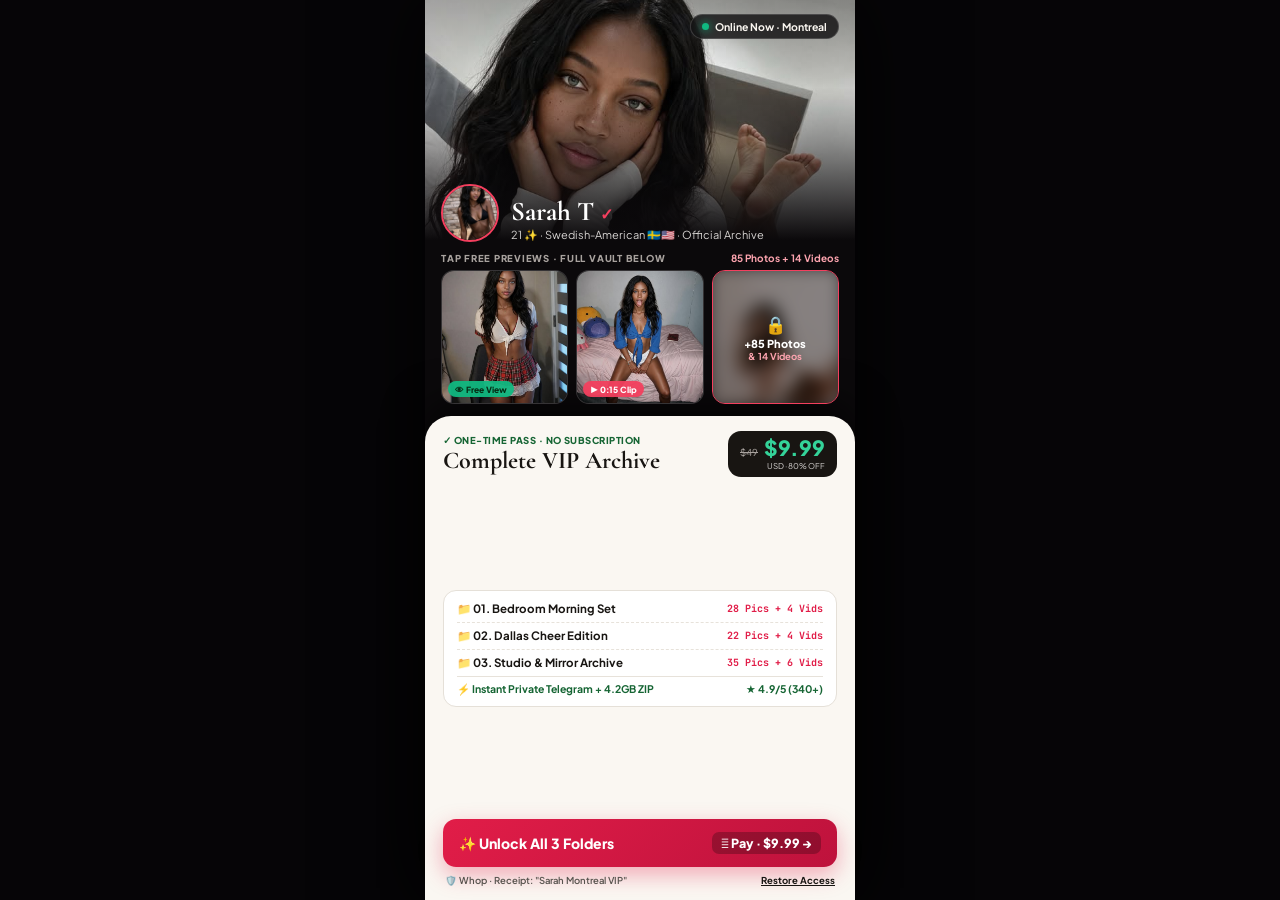
<file: sarah-montreal-vip/index.html>
<!DOCTYPE html>
<html lang="en">
<head>
  <meta charset="UTF-8" />
  <meta name="viewport" content="width=device-width, initial-scale=1.0, viewport-fit=cover" />
  <title>Sarah T (@sarahmontrealm) — Official VIP Digital Archive</title>
  <meta name="description" content="Sarah T (@sarahmontrealm) Official VIP Digital Archive — 85 High-Res Photos & 14 Exclusive Videos across 3 organized folders. $9.99 USD One-Time Pass." />
  <link rel="preconnect" href="https://fonts.googleapis.com" />
  <link rel="preconnect" href="https://fonts.gstatic.com" crossorigin />
  <link rel="preconnect" href="https://whop.com" />
  <link href="https://fonts.googleapis.com/css2?family=Cormorant+Garamond:ital,wght@0,600;0,700;1,500&family=Plus+Jakarta+Sans:wght@400;500;600;700;800&family=JetBrains+Mono:wght@500;700&display=swap" rel="stylesheet" />
  <link rel="stylesheet" href="./styles.css" />
  <script defer src="https://cdn.whop.com/elements/amber/elements.js" data-whop-elements></script>
</head>
<body>

  <main class="app-shell" id="app-shell">

    <!-- =================================================================== -->
    <!-- SCREEN 1: HYBRID A + C LANDING VIEW                                 -->
    <!-- =================================================================== -->
    <section id="landing-view" class="screen-view active" aria-label="Sarah T VIP Archive Landing">

      <!-- TOP HALF (OPTION A): DARK VELVET IMPULSE HERO & 3 TEASER CARDS -->
      <header class="hero-section">
        <img src="./assets/sarah-12.jpg" alt="Sarah T Portrait" class="hero-bg-img" />
        <div class="hero-gradient"></div>

        <div class="live-status-pill" aria-label="Creator online status">
          <span class="live-dot"></span>
          <span>Online Now · Montreal</span>
        </div>

        <div class="creator-identity">
          <img src="./assets/sarah-1.jpg" alt="Sarah T Avatar" class="creator-avatar" />
          <div class="creator-text">
            <h1 class="creator-name">Sarah T <span class="verified-check" aria-label="Verified">✓</span></h1>
            <p class="creator-bio">21 ✨ · Swedish-American 🇸🇪🇺🇸 · Official Archive</p>
          </div>
        </div>
      </header>

      <section class="teaser-section" aria-label="Free Previews and Locked Vault">
        <div class="teaser-header-row">
          <span class="teaser-label">Tap Free Previews · Full Vault Below</span>
          <span class="teaser-count">85 Photos + 14 Videos</span>
        </div>

        <div class="teaser-bento-grid">
          <button type="button" class="teaser-card" data-teaser="free-photo" data-slide-index="0" aria-label="Open Free Photo Preview">
            <img src="./assets/sarah-10.jpg" alt="Free Preview 1" />
            <span class="teaser-badge badge-free">👁 Free View</span>
          </button>

          <button type="button" class="teaser-card" data-teaser="free-clip" data-slide-index="1" aria-label="Open 15 Second Video Clip Preview">
            <img src="./assets/sarah-9.jpg" alt="0:15 Clip Preview" />
            <span class="teaser-badge badge-clip">▶ 0:15 Clip</span>
          </button>

          <button type="button" class="teaser-card teaser-locked" data-teaser="locked-vault" aria-label="Unlock +85 Photos and 14 Videos">
            <img src="./assets/sarah-11.jpg" alt="Locked Archive Preview" class="blurred-img" />
            <div class="locked-overlay">
              <span class="lock-icon" aria-hidden="true">🔒</span>
              <span class="lock-primary">+85 Photos</span>
              <span class="lock-secondary">&amp; 14 Videos</span>
            </div>
          </button>
        </div>
      </section>

      <!-- BOTTOM HALF (OPTION C): WARM CREAM EDITORIAL TRUST & FOLDER SHEET -->
      <section class="editorial-trust-sheet" aria-label="Package Contents and One-Time Checkout">
        <div class="offer-header-row">
          <div class="offer-title-group">
            <div class="eyebrow-pass">✓ One-Time Pass · No Subscription</div>
            <h2 class="offer-heading">Complete VIP Archive</h2>
          </div>
          <div class="price-badge-box" aria-label="Price $9.99 USD, discounted from $49">
            <div class="price-top-line">
              <span class="price-strike">$49</span>
              <span class="price-current">$9.99</span>
            </div>
            <div class="price-sub-line">USD · 80% OFF</div>
          </div>
        </div>

        <!-- Unified 3-Folder Checklist Card -->
        <div id="folder-checklist" class="folder-checklist-card" role="list" aria-label="Included Folders">
          <div class="folder-row" role="listitem">
            <span class="folder-name">📁 <strong>01. Bedroom Morning Set</strong></span>
            <span class="folder-count">28 Pics + 4 Vids</span>
          </div>
          <div class="folder-row folder-divider-dashed" role="listitem">
            <span class="folder-name">📁 <strong>02. Dallas Cheer Edition</strong></span>
            <span class="folder-count">22 Pics + 4 Vids</span>
          </div>
          <div class="folder-row folder-divider-dashed" role="listitem">
            <span class="folder-name">📁 <strong>03. Studio &amp; Mirror Archive</strong></span>
            <span class="folder-count">35 Pics + 6 Vids</span>
          </div>
          <div class="folder-row folder-proof-row">
            <span>⚡ Instant Private Telegram + 4.2GB ZIP</span>
            <span>★ 4.9/5 (340+)</span>
          </div>
        </div>

        <!-- Primary 1-Tap Impulse CTA -->
        <div class="cta-footer-group">
          <button type="button" id="open-checkout-btn" class="primary-unlock-btn">
            <span>✨ Unlock All 3 Folders</span>
            <span class="btn-price-pill"> Pay · $9.99 →</span>
          </button>

          <div class="trust-restore-footer">
            <span class="discreet-statement">🛡️ Whop · Receipt: "Sarah Montreal VIP"</span>
            <button type="button" id="restore-access-btn" class="restore-link-btn">Restore Access</button>
          </div>
        </div>
      </section>

    </section>

    <!-- =================================================================== -->
    <!-- SCREEN 3: UNLOCKED VAULT VIEW (TELEGRAM + ZIP + FOLDER BROWSER)     -->
    <!-- =================================================================== -->
    <section id="vault-view" class="screen-view vault-screen" hidden aria-label="Unlocked VIP Archive">
      <header class="vault-top-bar">
        <div class="vault-brand">
          <img src="./assets/sarah-1.jpg" alt="Sarah T" class="vault-mini-avatar" />
          <div>
            <div class="vault-title">Sarah Montreal VIP Archive</div>
            <div class="vault-subtitle" id="vault-receipt-subtitle">🔓 Lifetime Access Active · All 3 Folders</div>
          </div>
        </div>
        <span class="vault-status-pill">PAID · $9.99</span>
      </header>

      <!-- Green Confirmation Banner + 1-Tap Copy Permanent Link (Upgrade #4) -->
      <div class="vault-success-banner">
        <div class="success-banner-left">
          <span class="success-check-circle" aria-hidden="true">✓</span>
          <div>
            <div class="success-heading">Unlocked! All 3 Folders Ready</div>
            <div class="success-sub" id="vault-email-display">Backup link saved to your browser</div>
          </div>
        </div>
        <button type="button" id="copy-vault-link-btn" class="copy-link-btn">🔗 Copy Link</button>
      </div>

      <!-- 1-Row Delivery Action Buttons (Telegram Auto-Invite + Master ZIP) -->
      <div class="delivery-actions-row">
        <a id="telegram-join-btn" href="https://t.me/+SarahMontrealVIPVault" target="_blank" rel="noopener noreferrer" class="delivery-btn btn-telegram">
          ✈️ Join Telegram Vault
        </a>
        <button type="button" id="download-zip-btn" class="delivery-btn btn-zip">
          📥 Download ZIP (4.2G)
        </button>
      </div>

      <!-- Single-Line Non-Wrapping Folder Filter Pills (Upgrade #5) -->
      <div id="vault-filter-bar" class="vault-filter-bar" role="tablist" aria-label="Filter archive by folder">
        <button type="button" class="filter-pill active" role="tab" aria-selected="true" data-folder="all">All (99)</button>
        <button type="button" class="filter-pill" role="tab" aria-selected="false" data-folder="bedroom">01. Bedroom (32)</button>
        <button type="button" class="filter-pill" role="tab" aria-selected="false" data-folder="cheer">02. Cheer (26)</button>
        <button type="button" class="filter-pill" role="tab" aria-selected="false" data-folder="studio">03. Studio (41)</button>
      </div>

      <!-- Unlocked Media Grid (Populated & Filtered Dynamically) -->
      <div id="vault-grid" class="vault-media-grid" aria-live="polite"></div>
    </section>

    <!-- =================================================================== -->
    <!-- UPGRADE #1: INTERACTIVE STORY PREVIEW LIGHTBOX MODAL                -->
    <!-- =================================================================== -->
    <div id="story-lightbox" class="modal-backdrop" hidden role="dialog" aria-modal="true" aria-label="Free Preview Story Lightbox">
      <div class="story-modal-card">
        <div class="story-progress-bars" id="story-progress-bars">
          <div class="story-bar active"><span class="story-bar-fill"></span></div>
          <div class="story-bar"><span class="story-bar-fill"></span></div>
          <div class="story-bar"><span class="story-bar-fill"></span></div>
          <div class="story-bar"><span class="story-bar-fill"></span></div>
        </div>

        <div class="story-top-bar">
          <div class="story-author">
            <img src="./assets/sarah-1.jpg" alt="Sarah T" class="story-avatar" />
            <div>
              <div class="story-author-name">Sarah T ✓</div>
              <div class="story-slide-caption" id="story-slide-caption">Free Preview 1 of 4 · Bedroom Set</div>
            </div>
          </div>
          <button type="button" id="close-story-btn" class="circle-close-btn" aria-label="Close preview">✕</button>
        </div>

        <div class="story-stage">
          <img id="story-slide-img" src="./assets/sarah-10.jpg" alt="Story Preview Slide" class="story-media-img" />
          <div id="story-video-badge" class="story-video-indicator" hidden>▶ 0:15 HD Teaser Loop Playing</div>
          <button type="button" id="story-prev-btn" class="story-nav-zone story-nav-prev" aria-label="Previous slide">‹</button>
          <button type="button" id="story-next-btn" class="story-nav-zone story-nav-next" aria-label="Next slide">›</button>
        </div>

        <div class="story-sticky-footer">
          <button type="button" id="story-unlock-btn" class="primary-unlock-btn">
            <span>✨ Unlock All 85 Photos + 14 Vids</span>
            <span class="btn-price-pill">$9.99 →</span>
          </button>
        </div>
      </div>
    </div>

    <!-- =================================================================== -->
    <!-- SCREEN 2: EMBEDDED WHOP $9.99 USD CHECKOUT DRAWER (UPGRADE #3)      -->
    <!-- =================================================================== -->
    <div id="checkout-sheet" class="drawer-backdrop" hidden role="dialog" aria-modal="true" aria-label="Whop Instant Checkout">
      <div class="checkout-drawer-card">
        <div class="drawer-top-bar">
          <span class="drawer-eyebrow">⚡ Instant Whop Checkout</span>
          <button type="button" id="close-checkout-btn" class="circle-close-btn" aria-label="Close checkout">✕</button>
        </div>

        <div class="checkout-summary-card">
          <div class="summary-left">
            <img src="./assets/sarah-1.jpg" alt="Sarah Montreal VIP" class="summary-thumb" />
            <div>
              <div class="summary-title">Sarah Montreal VIP Pass</div>
              <div class="summary-perk">✓ All 3 Folders · 1-Time Payment</div>
            </div>
          </div>
          <div class="summary-right">
            <div class="summary-price">$9.99</div>
            <div class="summary-currency">USD Total</div>
          </div>
        </div>

        <!-- 1-Tap Express Wallets -->
        <div class="express-wallet-grid">
          <button type="button" id="apple-pay-btn" class="wallet-btn wallet-apple" aria-label="Pay $9.99 with Apple Pay">
             Pay
          </button>
          <button type="button" id="cashapp-pay-btn" class="wallet-btn wallet-cashapp" aria-label="Pay $9.99 with Cash App Pay">
            $ Cash App Pay
          </button>
        </div>

        <div class="checkout-divider">— OR PAY WITH CARD / CRYPTO —</div>

        <!-- Optional Live Whop Elements Mount Container -->
        <div
          id="whop-embed-container"
          data-whop-checkout-plan-id="plan_sarah_vip_999"
          data-whop-checkout-theme="light"
          hidden
        ></div>

        <!-- Apple-Style Grouped Email + Card Form -->
        <form id="checkout-form" class="checkout-form" novalidate>
          <div class="grouped-input-card">
            <label class="grouped-row" for="checkout-email">
              <span class="grouped-label">Email</span>
              <input
                type="email"
                id="checkout-email"
                name="email"
                placeholder="you@gmail.com (for ZIP &amp; backup link)"
                autocomplete="email"
                required
              />
            </label>
            <label class="grouped-row" for="checkout-card">
              <span class="grouped-label">Card</span>
              <input
                type="text"
                id="checkout-card"
                name="card"
                value="4242 •••• 4242 · 08/28 · 888"
                aria-label="Card number"
              />
            </label>
          </div>

          <p id="checkout-error" class="form-error-msg" role="alert" hidden></p>

          <button type="submit" id="submit-checkout-btn" class="dark-submit-btn">
            🔒 Complete 1-Time Order · $9.99 USD →
          </button>
        </form>

        <div class="drawer-guarantee-line">
          ✓ 256-Bit SSL by Whop · ✓ Never Billed Again · ✓ Instant Unlock
        </div>
      </div>
    </div>

    <!-- =================================================================== -->
    <!-- UPGRADE #4: RESTORE ACCESS MODAL                                    -->
    <!-- =================================================================== -->
    <div id="restore-modal" class="modal-backdrop" hidden role="dialog" aria-modal="true" aria-label="Restore VIP Archive Access">
      <div class="restore-modal-card">
        <div class="drawer-top-bar">
          <span class="drawer-eyebrow">🔓 Restore Your VIP Pass</span>
          <button type="button" id="close-restore-btn" class="circle-close-btn" aria-label="Close restore modal">✕</button>
        </div>
        <p class="restore-desc">Already purchased the $9.99 VIP Pass? Enter the email used at Whop checkout to restore your unlocked folders immediately.</p>
        <input type="email" id="restore-email-input" class="restore-input" placeholder="Enter your checkout email..." />
        <p id="restore-error" class="form-error-msg" role="alert" hidden></p>
        <button type="button" id="restore-submit-btn" class="dark-submit-btn">Restore Unlocked Archive →</button>
      </div>
    </div>

    <!-- =================================================================== -->
    <!-- UPGRADE #5: MEDIA VIEWER & ZIP DOWNLOAD MODAL                       -->
    <!-- =================================================================== -->
    <div id="media-viewer-modal" class="modal-backdrop" hidden role="dialog" aria-modal="true" aria-label="Unlocked Media Viewer">
      <div class="media-modal-card">
        <div class="story-top-bar">
          <div>
            <div class="story-author-name" id="media-modal-title">02. Dallas Cheer Video</div>
            <div class="story-slide-caption" id="media-modal-subtitle">4K Unlocked Stream · Included in VIP Pass</div>
          </div>
          <button type="button" id="close-media-modal-btn" class="circle-close-btn" aria-label="Close media viewer">✕</button>
        </div>
        <div class="media-stage" id="media-modal-stage">
          <img id="media-modal-img" src="./assets/sarah-9.jpg" alt="Unlocked Media" class="story-media-img" />
        </div>
        <div class="media-modal-actions" id="media-modal-actions"></div>
      </div>
    </div>

  </main>

  <script type="module" src="./app.js"></script>
</body>
</html>
</file>
<file: sarah-montreal-vip/styles.css>
:root {
  --bg-obsidian: #0B090B;
  --bg-cream: #FAF7F2;
  --surface-card: #FFFFFF;
  --ink-primary: #181512;
  --ink-muted: #57534E;
  --accent-rose: #E11D48;
  --accent-rose-bright: #F43F5E;
  --trust-green: #166534;
  --trust-green-bg: #DCFCE7;
  --emerald-live: #10B981;
  --border-warm: #E5E0D8;
  --font-serif: 'Cormorant Garamond', Georgia, serif;
  --font-sans: 'Plus Jakarta Sans', -apple-system, BlinkMacSystemFont, sans-serif;
  --font-mono: 'JetBrains Mono', monospace;
}

* {
  box-sizing: border-box;
  margin: 0;
  padding: 0;
  -webkit-tap-highlight-color: transparent;
}

html, body {
  background: #060507;
  color: #FAF6F0;
  font-family: var(--font-sans);
  min-height: 100dvh;
  overflow-x: hidden;
}

button, input {
  font-family: inherit;
}

.app-shell {
  width: 100%;
  max-width: 430px;
  min-height: 100dvh;
  margin: 0 auto;
  background: var(--bg-obsidian);
  position: relative;
  display: flex;
  flex-direction: column;
  box-shadow: 0 0 80px rgba(0, 0, 0, 0.85);
}

.screen-view {
  min-height: 100dvh;
  display: flex;
  flex-direction: column;
}

.screen-view[hidden] {
  display: none !important;
}

/* ========================================================================= */
/* SCREEN 1 TOP HALF: DARK VELVET IMPULSE HERO & 3 BENTO TEASER CARDS        */
/* ========================================================================= */
.hero-section {
  position: relative;
  height: clamp(195px, 31dvh, 250px);
  flex-shrink: 0;
  overflow: hidden;
}

.hero-bg-img {
  width: 100%;
  height: 100%;
  object-fit: cover;
  object-position: center 22%;
  display: block;
}

.hero-gradient {
  position: absolute;
  inset: 0;
  background: linear-gradient(180deg, rgba(11, 9, 11, 0.25) 0%, transparent 35%, #0B090B 96%);
}

.live-status-pill {
  position: absolute;
  top: 14px;
  right: 16px;
  background: rgba(11, 9, 11, 0.78);
  backdrop-filter: blur(10px);
  border: 1px solid rgba(255, 255, 255, 0.16);
  padding: 5px 11px;
  border-radius: 99px;
  font-size: 10.5px;
  font-weight: 700;
  color: #FAF6F0;
  display: inline-flex;
  align-items: center;
  gap: 6px;
}

.live-dot {
  width: 7px;
  height: 7px;
  border-radius: 50%;
  background: var(--emerald-live);
  box-shadow: 0 0 8px var(--emerald-live);
}

.creator-identity {
  position: absolute;
  bottom: 8px;
  left: 16px;
  right: 16px;
  display: flex;
  align-items: flex-end;
  gap: 12px;
}

.creator-avatar {
  width: 58px;
  height: 58px;
  border-radius: 50%;
  border: 2.5px solid var(--accent-rose-bright);
  object-fit: cover;
  flex-shrink: 0;
}

.creator-name {
  font-family: var(--font-serif);
  font-size: 27px;
  font-weight: 700;
  line-height: 1;
  color: #FFFFFF;
}

.verified-check {
  color: var(--accent-rose-bright);
  font-size: 16px;
}

.creator-bio {
  font-size: 11px;
  color: #D6D3D1;
  margin-top: 3px;
}

/* Teaser Section */
.teaser-section {
  padding: 2px 16px 12px;
  flex-shrink: 0;
}

.teaser-header-row {
  display: flex;
  justify-content: space-between;
  align-items: center;
  margin-bottom: 6px;
}

.teaser-label {
  font-size: 9.5px;
  font-weight: 800;
  text-transform: uppercase;
  letter-spacing: 0.08em;
  color: #A8A29E;
}

.teaser-count {
  font-size: 10px;
  color: #FDA4AF;
  font-weight: 700;
}

.teaser-bento-grid {
  display: grid;
  grid-template-columns: repeat(3, 1fr);
  gap: 8px;
}

.teaser-card {
  height: clamp(106px, 17dvh, 134px);
  border-radius: 13px;
  overflow: hidden;
  position: relative;
  border: 1px solid rgba(255, 255, 255, 0.14);
  background: #141214;
  cursor: pointer;
  padding: 0;
  transition: transform 0.16s ease;
}

.teaser-card:active {
  transform: scale(0.97);
}

.teaser-card img {
  width: 100%;
  height: 100%;
  object-fit: cover;
  display: block;
}

.teaser-badge {
  position: absolute;
  bottom: 6px;
  left: 6px;
  font-size: 8.5px;
  font-weight: 800;
  padding: 2.5px 7px;
  border-radius: 99px;
  white-space: nowrap;
}

.badge-free {
  background: rgba(16, 185, 129, 0.94);
  color: #052E16;
}

.badge-clip {
  background: rgba(244, 63, 94, 0.94);
  color: #FFFFFF;
}

.teaser-locked {
  border: 1.5px solid var(--accent-rose-bright);
}

.blurred-img {
  filter: blur(8px) brightness(0.55);
  transform: scale(1.08);
}

.locked-overlay {
  position: absolute;
  inset: 0;
  display: flex;
  flex-direction: column;
  align-items: center;
  justify-content: center;
  text-align: center;
}

.lock-icon {
  font-size: 17px;
  margin-bottom: 2px;
}

.lock-primary {
  font-size: 11px;
  font-weight: 800;
  color: #FFFFFF;
}

.lock-secondary {
  font-size: 9.5px;
  font-weight: 700;
  color: #FDA4AF;
}

/* ========================================================================= */
/* SCREEN 1 BOTTOM HALF: WARM CREAM EDITORIAL TRUST & FOLDER SHEET           */
/* ========================================================================= */
.editorial-trust-sheet {
  flex: 1;
  background: var(--bg-cream);
  color: var(--ink-primary);
  border-radius: 26px 26px 0 0;
  padding: 15px 18px calc(14px + env(safe-area-inset-bottom, 0px));
  display: flex;
  flex-direction: column;
  justify-content: space-between;
  gap: 10px;
  box-shadow: 0 -12px 40px rgba(0, 0, 0, 0.7);
}

.offer-header-row {
  display: flex;
  justify-content: space-between;
  align-items: center;
  gap: 8px;
}

.eyebrow-pass {
  font-size: 9.5px;
  font-weight: 800;
  color: var(--trust-green);
  text-transform: uppercase;
  letter-spacing: 0.05em;
  white-space: nowrap;
}

.offer-heading {
  font-family: var(--font-serif);
  font-size: 24px;
  font-weight: 700;
  color: var(--ink-primary);
  line-height: 1.08;
  margin-top: 2px;
}

.price-badge-box {
  text-align: right;
  background: var(--ink-primary);
  color: #FFFFFF;
  padding: 6px 12px;
  border-radius: 13px;
  flex-shrink: 0;
}

.price-strike {
  font-size: 9.5px;
  color: #A8A29E;
  text-decoration: line-through;
  margin-right: 3px;
}

.price-current {
  font-size: 21px;
  font-weight: 800;
  color: #34D399;
  line-height: 1;
}

.price-sub-line {
  font-size: 8px;
  color: #D6D3D1;
  margin-top: 1px;
}

/* Unified 3-Folder Checklist Card */
.folder-checklist-card {
  background: var(--surface-card);
  border: 1px solid var(--border-warm);
  border-radius: 13px;
  padding: 10px 13px;
  display: flex;
  flex-direction: column;
  gap: 6px;
  font-size: 11.5px;
}

.folder-row {
  display: flex;
  justify-content: space-between;
  align-items: center;
}

.folder-divider-dashed {
  border-top: 1px dashed #E7E2DA;
  padding-top: 5px;
}

.folder-count {
  font-family: var(--font-mono);
  font-size: 10px;
  color: var(--accent-rose);
  font-weight: 700;
  white-space: nowrap;
}

.folder-proof-row {
  border-top: 1px solid #E7E2DA;
  padding-top: 5px;
  font-size: 10.5px;
  color: var(--trust-green);
  font-weight: 700;
}

/* Primary Impulse CTA & Footer */
.primary-unlock-btn {
  width: 100%;
  border: none;
  background: linear-gradient(135deg, #E11D48, #BE123C);
  color: #FFFFFF;
  padding: 13px 16px;
  border-radius: 13px;
  display: flex;
  justify-content: space-between;
  align-items: center;
  font-size: 14px;
  font-weight: 800;
  cursor: pointer;
  box-shadow: 0 8px 22px rgba(225, 29, 72, 0.35);
  transition: transform 0.14s ease, filter 0.14s ease;
}

.primary-unlock-btn:active {
  transform: scale(0.985);
}

.btn-price-pill {
  background: rgba(0, 0, 0, 0.25);
  padding: 3px 9px;
  border-radius: 7px;
  font-size: 12.5px;
  white-space: nowrap;
}

.trust-restore-footer {
  display: flex;
  justify-content: space-between;
  align-items: center;
  margin-top: 7px;
  padding: 0 2px;
  font-size: 9.5px;
  color: var(--ink-muted);
  font-weight: 600;
}

.restore-link-btn {
  background: none;
  border: none;
  color: var(--ink-primary);
  text-decoration: underline;
  font-size: 9.5px;
  font-weight: 700;
  cursor: pointer;
}

/* ========================================================================= */
/* SCREEN 2: WHOP $9.99 USD CHECKOUT DRAWER                                  */
/* ========================================================================= */
.drawer-backdrop,
.modal-backdrop {
  position: fixed;
  inset: 0;
  background: rgba(7, 7, 9, 0.72);
  backdrop-filter: blur(6px);
  z-index: 100;
  display: flex;
  flex-direction: column;
  justify-content: flex-end;
  align-items: center;
}

.drawer-backdrop[hidden],
.modal-backdrop[hidden] {
  display: none !important;
}

.checkout-drawer-card,
.restore-modal-card {
  width: 100%;
  max-width: 430px;
  background: var(--bg-cream);
  color: var(--ink-primary);
  border-radius: 28px 28px 0 0;
  padding: 16px 20px calc(20px + env(safe-area-inset-bottom, 0px));
  display: flex;
  flex-direction: column;
  gap: 11px;
  box-shadow: 0 -20px 60px rgba(0, 0, 0, 0.95);
}

.drawer-top-bar {
  display: flex;
  justify-content: space-between;
  align-items: center;
}

.drawer-eyebrow {
  font-size: 10.5px;
  font-weight: 800;
  text-transform: uppercase;
  letter-spacing: 0.08em;
  color: var(--ink-muted);
}

.circle-close-btn {
  width: 28px;
  height: 28px;
  border-radius: 50%;
  border: none;
  background: #E7E2DA;
  color: var(--ink-primary);
  display: inline-flex;
  align-items: center;
  justify-content: center;
  font-size: 14px;
  font-weight: 800;
  cursor: pointer;
}

.checkout-summary-card {
  display: flex;
  justify-content: space-between;
  align-items: center;
  background: #FFFFFF;
  border: 1px solid var(--border-warm);
  border-radius: 14px;
  padding: 11px 12px;
}

.summary-left {
  display: flex;
  align-items: center;
  gap: 10px;
}

.summary-thumb {
  width: 42px;
  height: 42px;
  border-radius: 10px;
  object-fit: cover;
}

.summary-title {
  font-size: 13px;
  font-weight: 800;
  color: var(--ink-primary);
}

.summary-perk {
  font-size: 10px;
  color: var(--trust-green);
  font-weight: 700;
}

.summary-right {
  text-align: right;
}

.summary-price {
  font-size: 19px;
  font-weight: 800;
  color: var(--ink-primary);
  line-height: 1;
}

.summary-currency {
  font-size: 9px;
  color: #78716C;
  font-weight: 700;
  margin-top: 2px;
}

.express-wallet-grid {
  display: grid;
  grid-template-columns: 1fr 1fr;
  gap: 8px;
}

.wallet-btn {
  height: 44px;
  border-radius: 11px;
  border: none;
  font-size: 14.5px;
  font-weight: 800;
  cursor: pointer;
  display: flex;
  align-items: center;
  justify-content: center;
}

.wallet-apple {
  background: #000000;
  color: #FFFFFF;
}

.wallet-cashapp {
  background: #00D632;
  color: #000000;
}

.checkout-divider {
  text-align: center;
  font-size: 9.5px;
  color: #78716C;
  font-weight: 700;
}

.checkout-form {
  display: flex;
  flex-direction: column;
  gap: 10px;
}

.grouped-input-card {
  background: #FFFFFF;
  border: 1.5px solid #D6D3D1;
  border-radius: 12px;
  overflow: hidden;
}

.grouped-row {
  padding: 10px 13px;
  display: flex;
  justify-content: space-between;
  align-items: center;
  gap: 10px;
  font-size: 12px;
}

.grouped-row + .grouped-row {
  border-top: 1px solid var(--border-warm);
}

.grouped-label {
  color: #78716C;
  font-weight: 700;
  min-width: 48px;
}

.grouped-row input {
  border: none;
  outline: none;
  width: 100%;
  text-align: right;
  font-size: 12px;
  font-weight: 600;
  color: var(--ink-primary);
  background: transparent;
}

.form-error-msg {
  font-size: 11px;
  font-weight: 700;
  color: var(--accent-rose);
  background: #FFF1F2;
  border: 1px solid #FECDD3;
  padding: 7px 10px;
  border-radius: 8px;
}

.dark-submit-btn {
  width: 100%;
  height: 46px;
  border: none;
  border-radius: 13px;
  background: var(--ink-primary);
  color: #FFFFFF;
  font-size: 14px;
  font-weight: 800;
  cursor: pointer;
}

.drawer-guarantee-line {
  text-align: center;
  font-size: 9.5px;
  color: var(--ink-muted);
  font-weight: 600;
}

/* ========================================================================= */
/* SCREEN 3: UNLOCKED VAULT VIEW                                             */
/* ========================================================================= */
.vault-screen {
  background: var(--bg-cream);
  color: var(--ink-primary);
  padding: 12px 16px calc(20px + env(safe-area-inset-bottom, 0px));
  gap: 11px;
}

.vault-top-bar {
  display: flex;
  justify-content: space-between;
  align-items: center;
  border-bottom: 1px solid var(--border-warm);
  padding-bottom: 10px;
}

.vault-brand {
  display: flex;
  align-items: center;
  gap: 10px;
}

.vault-mini-avatar {
  width: 38px;
  height: 38px;
  border-radius: 50%;
  object-fit: cover;
  border: 1.5px solid var(--accent-rose);
}

.vault-title {
  font-size: 13.5px;
  font-weight: 800;
}

.vault-subtitle {
  font-size: 10px;
  color: var(--trust-green);
  font-weight: 700;
}

.vault-status-pill {
  background: var(--ink-primary);
  color: #34D399;
  font-size: 10px;
  font-weight: 800;
  padding: 4px 9px;
  border-radius: 99px;
}

.vault-success-banner {
  background: var(--trust-green-bg);
  border: 1.5px solid #86EFAC;
  border-radius: 14px;
  padding: 10px 12px;
  display: flex;
  justify-content: space-between;
  align-items: center;
  gap: 8px;
}

.success-banner-left {
  display: flex;
  align-items: center;
  gap: 9px;
}

.success-check-circle {
  width: 28px;
  height: 28px;
  border-radius: 50%;
  background: #16A34A;
  color: #FFFFFF;
  display: inline-flex;
  align-items: center;
  justify-content: center;
  font-weight: 900;
  font-size: 13px;
  flex-shrink: 0;
}

.success-heading {
  font-size: 12px;
  font-weight: 800;
  color: #14532D;
}

.success-sub {
  font-size: 9.5px;
  color: var(--trust-green);
}

.copy-link-btn {
  background: var(--trust-green);
  color: #FFFFFF;
  border: none;
  font-size: 9.5px;
  font-weight: 800;
  padding: 6px 9px;
  border-radius: 8px;
  white-space: nowrap;
  cursor: pointer;
  flex-shrink: 0;
}

.delivery-actions-row {
  display: grid;
  grid-template-columns: 1fr 1fr;
  gap: 8px;
}

.delivery-btn {
  padding: 11px;
  border-radius: 12px;
  border: none;
  text-align: center;
  font-size: 11.5px;
  font-weight: 800;
  text-decoration: none;
  cursor: pointer;
  display: flex;
  align-items: center;
  justify-content: center;
}

.btn-telegram {
  background: #2563EB;
  color: #FFFFFF;
}

.btn-zip {
  background: var(--ink-primary);
  color: #FFFFFF;
}

/* Single-line Non-Wrapping Filter Pills (Upgrade #5) */
.vault-filter-bar {
  display: flex;
  gap: 5px;
  white-space: nowrap;
  overflow-x: auto;
  scrollbar-width: none;
}

.vault-filter-bar::-webkit-scrollbar {
  display: none;
}

.filter-pill {
  background: #FFFFFF;
  color: var(--ink-primary);
  border: 1px solid #D6D3D1;
  font-size: 9.5px;
  font-weight: 700;
  padding: 5px 9px;
  border-radius: 99px;
  white-space: nowrap;
  cursor: pointer;
  flex-shrink: 0;
}

.filter-pill.active {
  background: var(--ink-primary);
  color: #FFFFFF;
  border-color: var(--ink-primary);
  font-weight: 800;
}

.vault-media-grid {
  display: grid;
  grid-template-columns: 1fr 1fr;
  gap: 10px;
  flex: 1;
}

.vault-media-card {
  min-height: 175px;
  border-radius: 14px;
  overflow: hidden;
  position: relative;
  border: 1px solid #D6D3D1;
  background: #181512;
  cursor: pointer;
  padding: 0;
  text-align: left;
}

.vault-media-card img {
  width: 100%;
  height: 100%;
  object-fit: cover;
  display: block;
}

.vault-card-overlay {
  position: absolute;
  inset: 0;
  background: linear-gradient(180deg, transparent 38%, rgba(0, 0, 0, 0.86));
  padding: 10px;
  display: flex;
  flex-direction: column;
  justify-content: space-between;
  color: #FFFFFF;
}

.vault-type-badge {
  font-size: 8.5px;
  font-weight: 800;
  padding: 2px 7px;
  border-radius: 99px;
  align-self: flex-start;
}

.badge-video {
  background: #16A34A;
  color: #FFFFFF;
}

.badge-gallery {
  background: #2563EB;
  color: #FFFFFF;
}

.vault-play-circle {
  align-self: center;
  width: 36px;
  height: 36px;
  border-radius: 50%;
  background: #FFFFFF;
  color: #000000;
  display: flex;
  align-items: center;
  justify-content: center;
  font-size: 13px;
  font-weight: 800;
}

.vault-gallery-pill {
  align-self: center;
  background: rgba(255, 255, 255, 0.92);
  color: var(--ink-primary);
  font-size: 10px;
  font-weight: 800;
  padding: 6px 10px;
  border-radius: 99px;
}

.vault-card-title {
  font-size: 10.5px;
  font-weight: 700;
}

/* ========================================================================= */
/* STORY LIGHTBOX & MEDIA VIEWER MODALS                                      */
/* ========================================================================= */
.story-modal-card,
.media-modal-card {
  width: 100%;
  max-width: 430px;
  height: 100dvh;
  background: #0B090B;
  color: #FFFFFF;
  display: flex;
  flex-direction: column;
  justify-content: space-between;
  padding: 12px 16px calc(16px + env(safe-area-inset-bottom, 0px));
}

.story-progress-bars {
  display: grid;
  grid-template-columns: repeat(4, 1fr);
  gap: 5px;
  margin-bottom: 10px;
}

.story-bar {
  height: 3px;
  background: rgba(255, 255, 255, 0.25);
  border-radius: 99px;
  overflow: hidden;
}

.story-bar.active {
  background: var(--accent-rose-bright);
}

.story-top-bar {
  display: flex;
  justify-content: space-between;
  align-items: center;
  margin-bottom: 10px;
}

.story-author {
  display: flex;
  align-items: center;
  gap: 10px;
}

.story-avatar {
  width: 36px;
  height: 36px;
  border-radius: 50%;
  object-fit: cover;
  border: 2px solid var(--accent-rose-bright);
}

.story-author-name {
  font-size: 13.5px;
  font-weight: 800;
}

.story-slide-caption {
  font-size: 10.5px;
  color: #D6D3D1;
}

.story-stage,
.media-stage {
  flex: 1;
  position: relative;
  border-radius: 18px;
  overflow: hidden;
  background: #141214;
  margin-bottom: 12px;
  display: flex;
  align-items: center;
  justify-content: center;
}

.story-media-img {
  width: 100%;
  height: 100%;
  object-fit: cover;
}

.story-video-indicator {
  position: absolute;
  top: 12px;
  left: 12px;
  background: rgba(244, 63, 94, 0.92);
  color: #FFFFFF;
  font-size: 10.5px;
  font-weight: 800;
  padding: 4px 10px;
  border-radius: 99px;
}

.story-nav-zone {
  position: absolute;
  top: 0;
  bottom: 0;
  width: 35%;
  background: transparent;
  border: none;
  color: rgba(255, 255, 255, 0.7);
  font-size: 28px;
  cursor: pointer;
}

.story-nav-prev { left: 0; text-align: left; padding-left: 12px; }
.story-nav-next { right: 0; text-align: right; padding-right: 12px; }

.restore-desc {
  font-size: 12px;
  color: var(--ink-muted);
  line-height: 1.45;
}

.restore-input {
  width: 100%;
  padding: 11px 13px;
  border-radius: 10px;
  border: 1.5px solid #D6D3D1;
  font-size: 13px;
}

.media-modal-actions {
  display: flex;
  gap: 8px;
  flex-wrap: wrap;
}
</file>
